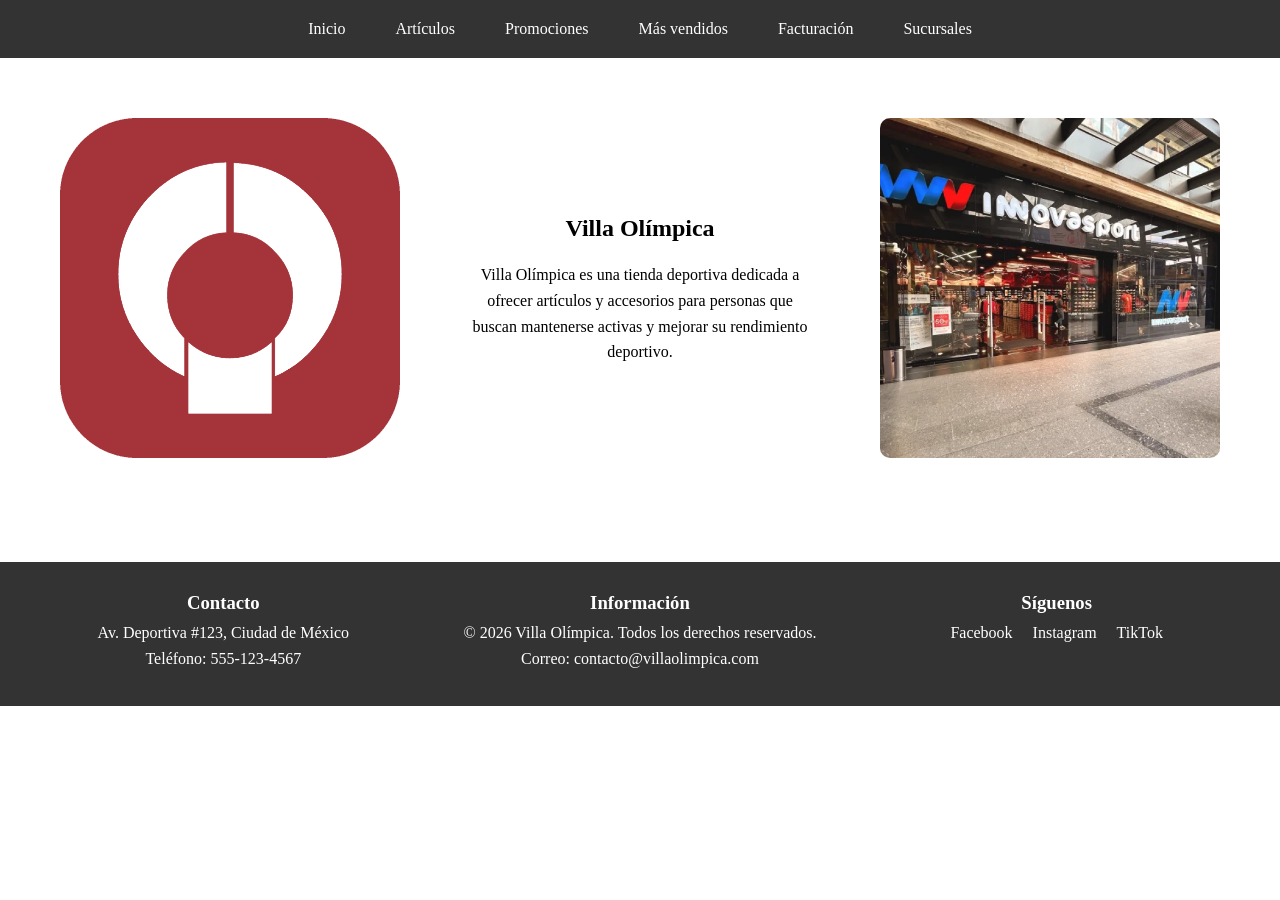
<file: index.html>
<!DOCTYPE html>
<html lang="es">
<head>
    <meta charset="UTF-8">
    <meta name="viewport" content="width=device-width, initial-scale=1.0">
    <title>Villa Olímpica</title>
    <link rel="stylesheet" href="css/estilos.css">
</head>

<body>
<header>
    <nav>
        <ul>
            <li><a href="index.html">Inicio</a></li>
            <li><a href="#">Artículos</a></li>
            <li><a href="#">Promociones</a></li>
            <li><a href="mas-vendidos.html">Más vendidos</a></li>
            <li><a href="#">Facturación</a></li>
            <li><a href="#">Sucursales</a></li>
        </ul>
    </nav>
</header>

<main>
        <section class="inicio">

            <div class="columna">
                <img src="img/logo.png" alt="Logotipo de Villa Olímpica">
            </div>

            <div class="columna">
                <h1>Villa Olímpica</h1>
                <p>
                    Villa Olímpica es una tienda deportiva dedicada a ofrecer
                    artículos y accesorios para personas que buscan mantenerse
                    activas y mejorar su rendimiento deportivo.
                </p>
            </div>

            <div class="columna">
                <img src="img/tienda.png" alt="Entrada principal de Villa Olímpica">
            </div>

        </section>
    </main>
    <footer>
    <div class="footer-columna">
        <h3>Contacto</h3>
        <p>Av. Deportiva #123, Ciudad de México</p>
        <p>Teléfono: 555-123-4567</p>
    </div>

    <div class="footer-columna">
        <h3>Información</h3>
        <p>© 2026 Villa Olímpica. Todos los derechos reservados.</p>
        <p>Correo: contacto@villaolimpica.com</p>
    </div>

    <div class="footer-columna">
        <h3>Síguenos</h3>
        <p>
            <a href="https://www.facebook.com/" target="_blank">Facebook</a>
            <a href="https://www.instagram.com/" target="_blank">Instagram</a>
            <a href="https://www.tiktok.com/" target="_blank">TikTok</a>
        </p>
    </div>
</footer>
</body>
</html>
</file>
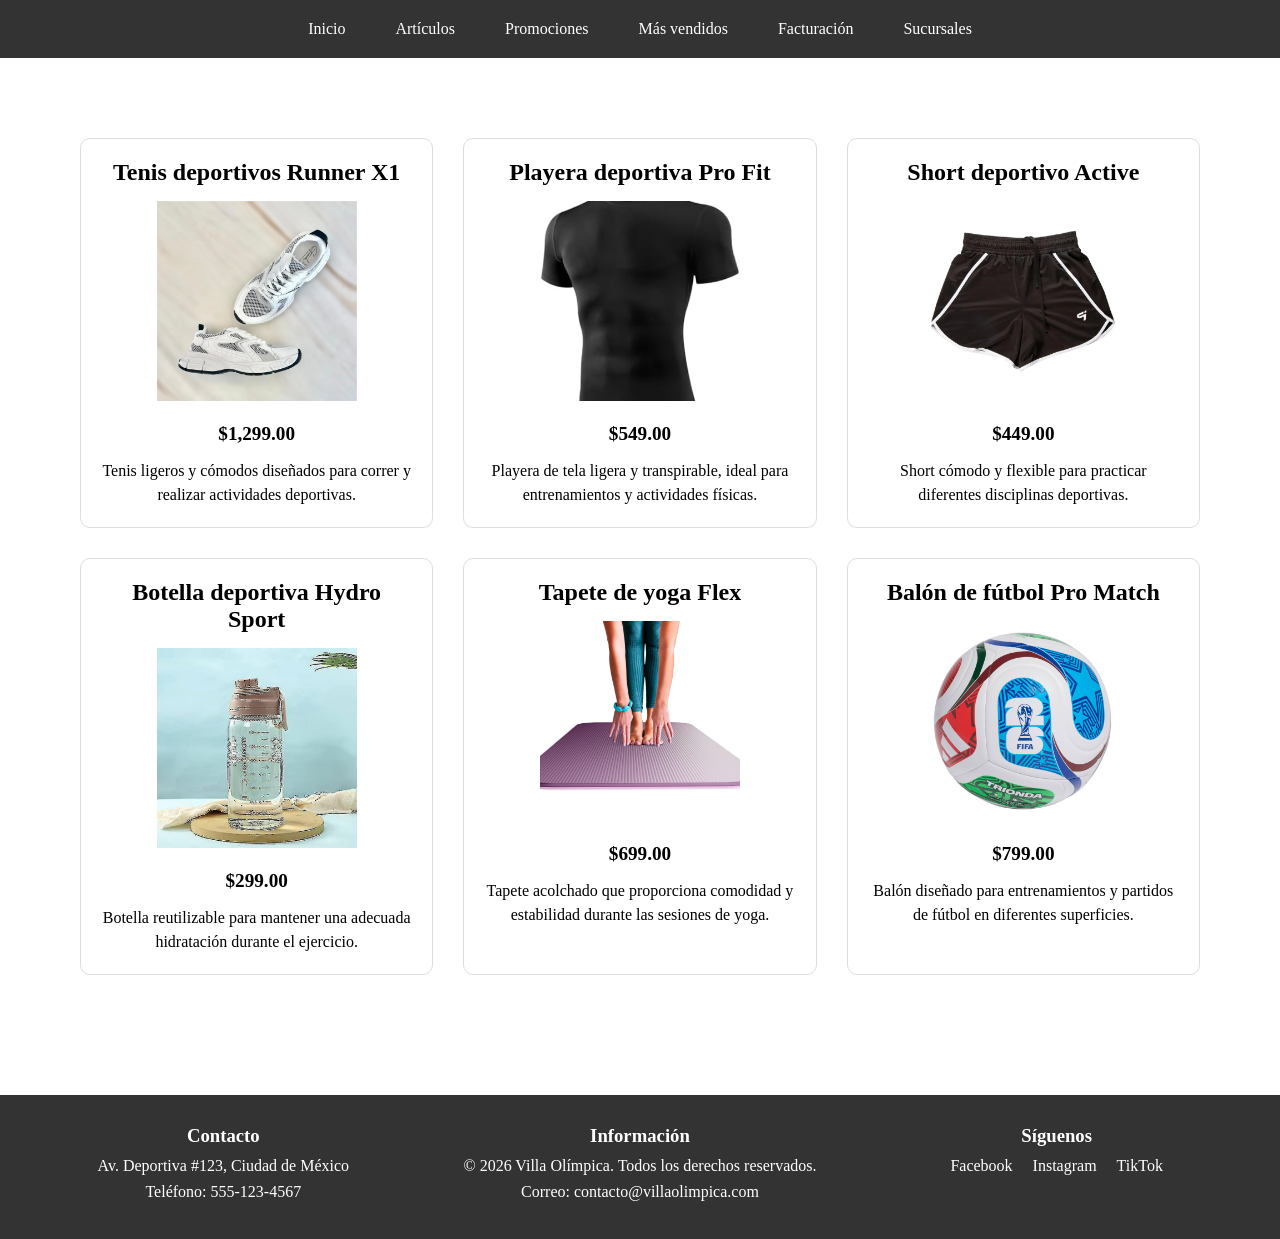
<file: mas-vendidos.html>
<!DOCTYPE html>
<html lang="es">
<head>
    <meta charset="UTF-8">
    <meta name="viewport" content="width=device-width, initial-scale=1.0">
    <title>Más vendidos - Villa Olímpica</title>
    <link rel="stylesheet" href="css/estilos.css">
</head>

<body>
<header>
    <nav>
        <ul>
            <li><a href="index.html">Inicio</a></li>
            <li><a href="#">Artículos</a></li>
            <li><a href="#">Promociones</a></li>
            <li><a href="mas-vendidos.html">Más vendidos</a></li>
            <li><a href="#">Facturación</a></li>
            <li><a href="#">Sucursales</a></li>
        </ul>
    </nav>
</header>
<main>

    <section class="productos">

        <div class="producto">
            <h2>Tenis deportivos Runner X1</h2>
            <img src="img/tenis.png" alt="Tenis deportivos Runner X1">
            <p class="precio">$1,299.00</p>
            <p>Tenis ligeros y cómodos diseñados para correr y realizar actividades deportivas.</p>
        </div>

        <div class="producto">
            <h2>Playera deportiva Pro Fit</h2>
            <img src="img/playera.png" alt="Playera deportiva Pro Fit">
            <p class="precio">$549.00</p>
            <p>Playera de tela ligera y transpirable, ideal para entrenamientos y actividades físicas.</p>
        </div>

        <div class="producto">
            <h2>Short deportivo Active</h2>
            <img src="img/short.png" alt="Short deportivo Active">
            <p class="precio">$449.00</p>
            <p>Short cómodo y flexible para practicar diferentes disciplinas deportivas.</p>
        </div>

        <div class="producto">
            <h2>Botella deportiva Hydro Sport</h2>
            <img src="img/Botella.png" alt="Botella deportiva Hydro Sport">
            <p class="precio">$299.00</p>
            <p>Botella reutilizable para mantener una adecuada hidratación durante el ejercicio.</p>
        </div>

        <div class="producto">
            <h2>Tapete de yoga Flex</h2>
            <img src="img/yoga.png" alt="Tapete de yoga Flex">
            <p class="precio">$699.00</p>
            <p>Tapete acolchado que proporciona comodidad y estabilidad durante las sesiones de yoga.</p>
        </div>

        <div class="producto">
            <h2>Balón de fútbol Pro Match</h2>
            <img src="img/balon.png" alt="Balón de fútbol Pro Match">
            <p class="precio">$799.00</p>
            <p>Balón diseñado para entrenamientos y partidos de fútbol en diferentes superficies.</p>
        </div>

    </section>
</main>
<footer>
    <div class="footer-columna">
        <h3>Contacto</h3>
        <p>Av. Deportiva #123, Ciudad de México</p>
        <p>Teléfono: 555-123-4567</p>
    </div>

    <div class="footer-columna">
        <h3>Información</h3>
        <p>© 2026 Villa Olímpica. Todos los derechos reservados.</p>
        <p>Correo: contacto@villaolimpica.com</p>
    </div>

    <div class="footer-columna">
        <h3>Síguenos</h3>
        <p>
            <a href="https://www.facebook.com/" target="_blank">Facebook</a>
            <a href="https://www.instagram.com/" target="_blank">Instagram</a>
            <a href="https://www.tiktok.com/" target="_blank">TikTok</a>
        </p>
    </div>
</footer>
</body>
</html>
</file>
<file: css/estilos.css>
* {
    margin: 0;
    padding: 0;
    box-sizing: border-box;
}
header {
    background-color: #333;
}

nav ul {
    display: flex;
    justify-content: center;
    list-style: none;
}

nav li {
    margin: 0 15px;
}

nav a {
    color: white;
    text-decoration: none;
    padding: 20px 10px;
    display: block;
}
main {
    padding: 40px;
}

.inicio {
    display: grid;
    grid-template-columns: repeat(3, 1fr);
    gap: 30px;
    align-items: center;
}

.columna {
    text-align: center;
}

.columna img {
    max-width: 100%;
    height: auto;
    border-radius: 10px;
}
.columna {
    text-align: center;
    padding: 20px;
}

.columna h1 {
    margin-bottom: 20px;
}

.columna p {
    line-height: 1.6;
}
footer {
    display: grid;
    grid-template-columns: repeat(3, 1fr);
    gap: 30px;
    padding: 30px;
    margin-top: 40px;
    background-color: #333;
    color: white;
}

.footer-columna {
    text-align: center;
}

.footer-columna h3 {
    margin-bottom: 10px;
}

.footer-columna p {
    margin-bottom: 8px;
}

.footer-columna a {
    color: white;
    text-decoration: none;
    margin: 0 8px;
}
nav a {
    transition: background-color 0.3s;
}

nav a:hover {
    background-color: #555;
}
@media (min-width: 1024px) {

    .inicio {
        grid-template-columns: repeat(3, 1fr);
    }

    footer {
        grid-template-columns: repeat(3, 1fr);
    }

}
@media (min-width: 768px) and (max-width: 1023px) {

    .inicio {
        grid-template-columns: repeat(2, 1fr);
    }

    footer {
        grid-template-columns: repeat(2, 1fr);
    }
    .productos {
    grid-template-columns: repeat(2, 1fr);
    }
}
@media (max-width: 767px) {

    .inicio {
        grid-template-columns: 1fr;
    }

    footer {
        grid-template-columns: 1fr;
    }
    .productos {
    grid-template-columns: 1fr;
    }
    nav ul {
        flex-wrap: wrap;
    }

    nav li {
        margin: 5px;
    }
}

.productos {
    display: grid;
    grid-template-columns: repeat(3, 1fr);
    gap: 30px;
    padding: 40px;
}

.producto {
    text-align: center;
    padding: 20px;
    border: 1px solid #ddd;
    border-radius: 10px;
}

.producto h2 {
    margin-bottom: 15px;
}

.producto img {
    width: 100%;
    max-width: 250px;
    height: 200px;
    object-fit: contain;
    margin-bottom: 15px;
}

.producto p {
    line-height: 1.5;
}

.producto .precio {
    font-size: 1.2rem;
    font-weight: bold;
    margin-bottom: 10px;
}
</file>
